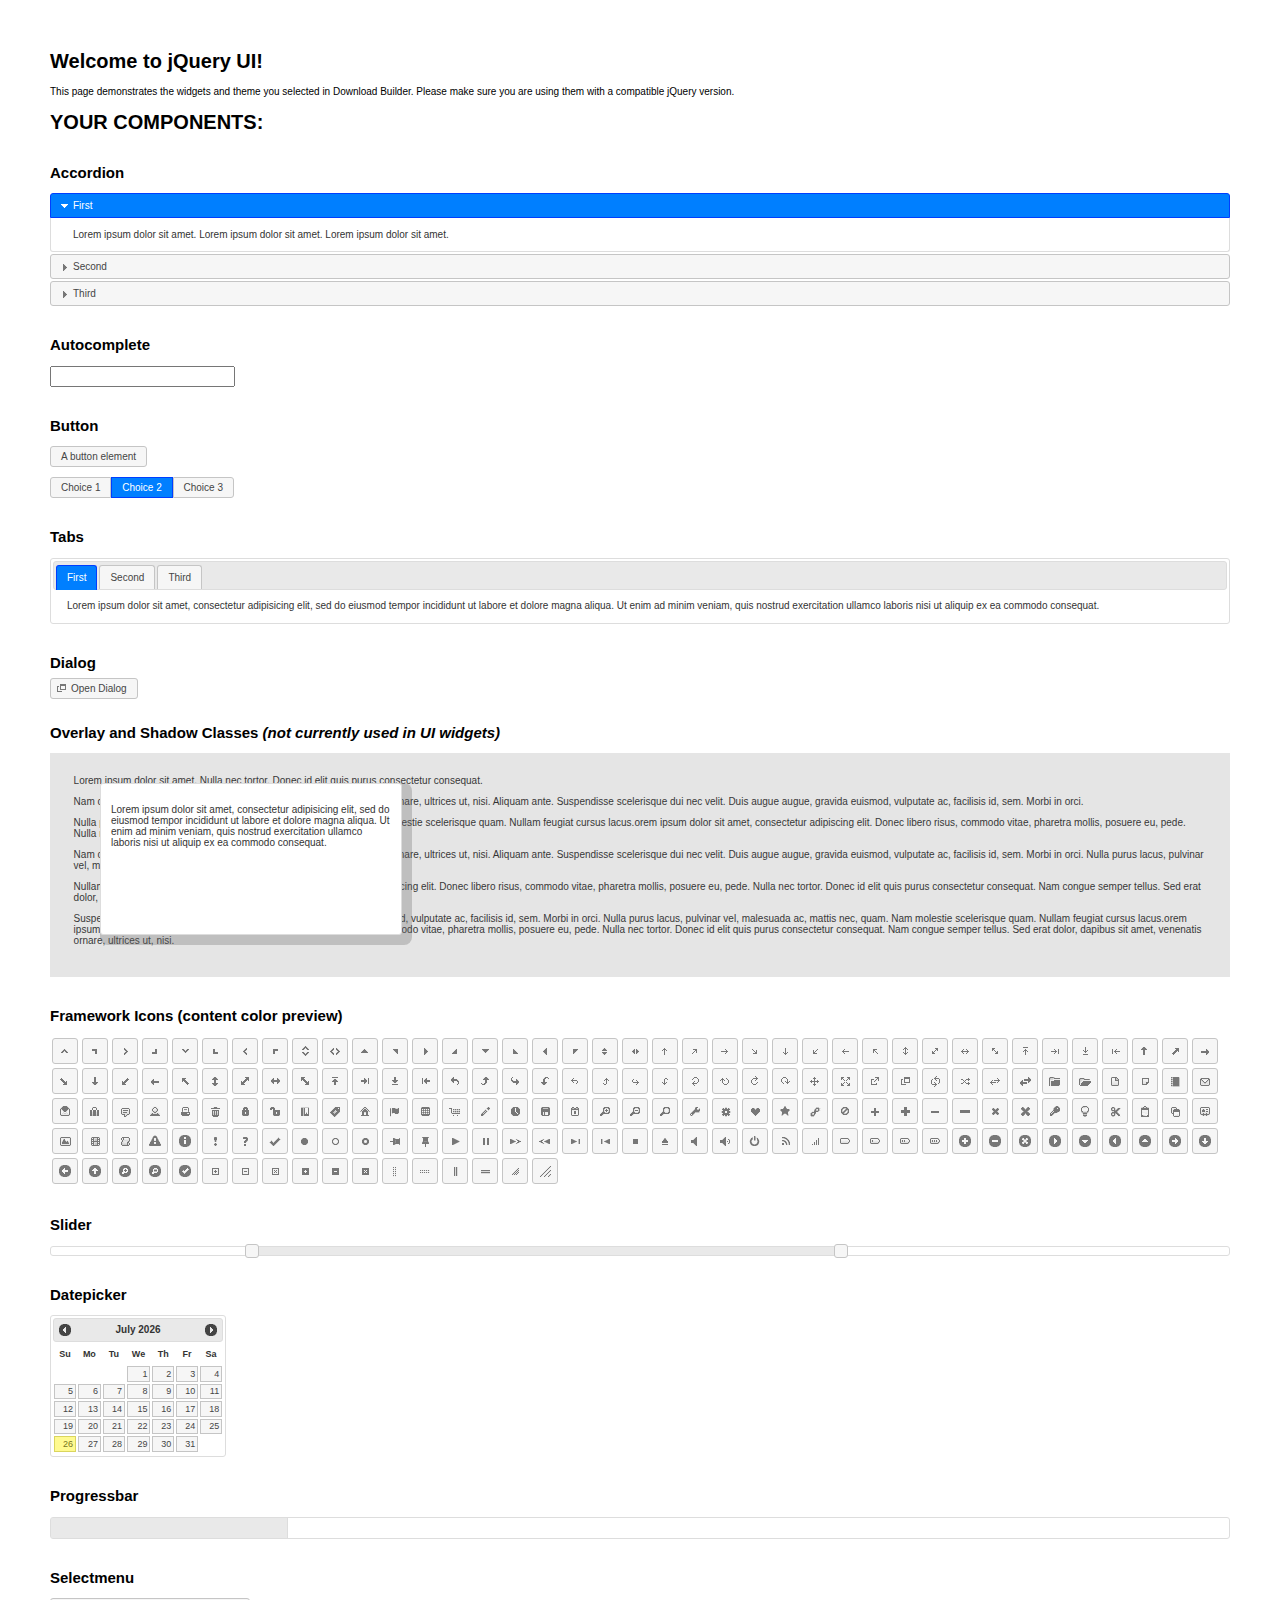
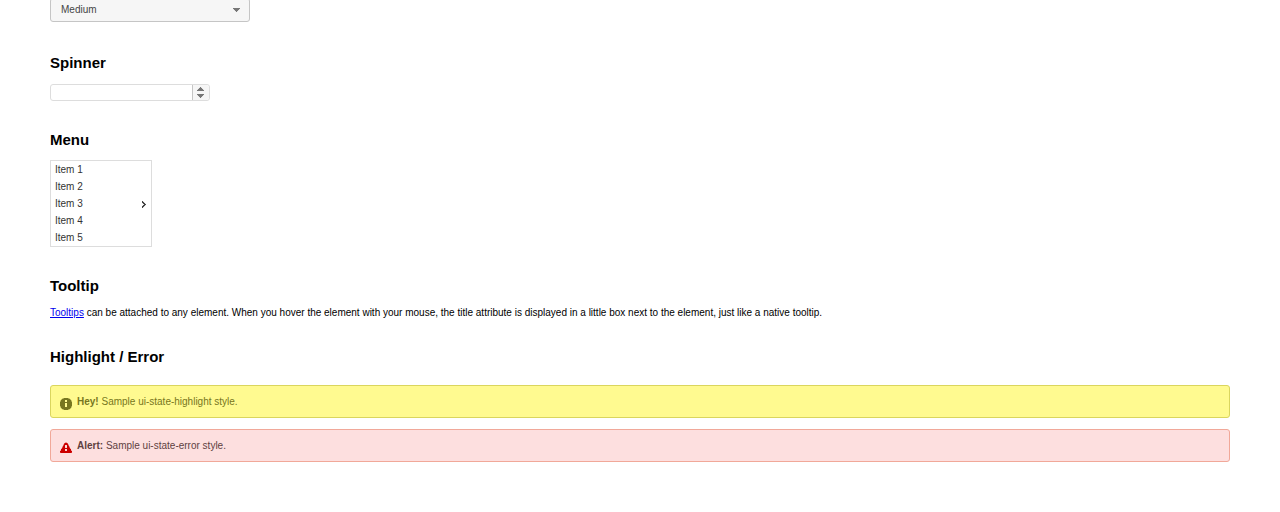
<file: SimpleInventorySystem-PHP/assests/jquery-ui/index.html>
<!doctype html>
<html lang="us">
<head>
	<meta charset="utf-8">
	<title>jQuery UI Example Page</title>
	<link href="jquery-ui.css" rel="stylesheet">
	<style>
	body{
		font: 62.5% "Trebuchet MS", sans-serif;
		margin: 50px;
	}
	.demoHeaders {
		margin-top: 2em;
	}
	#dialog-link {
		padding: .4em 1em .4em 20px;
		text-decoration: none;
		position: relative;
	}
	#dialog-link span.ui-icon {
		margin: 0 5px 0 0;
		position: absolute;
		left: .2em;
		top: 50%;
		margin-top: -8px;
	}
	#icons {
		margin: 0;
		padding: 0;
	}
	#icons li {
		margin: 2px;
		position: relative;
		padding: 4px 0;
		cursor: pointer;
		float: left;
		list-style: none;
	}
	#icons span.ui-icon {
		float: left;
		margin: 0 4px;
	}
	.fakewindowcontain .ui-widget-overlay {
		position: absolute;
	}
	select {
		width: 200px;
	}
	</style>
</head>
<body>

<h1>Welcome to jQuery UI!</h1>

<div class="ui-widget">
	<p>This page demonstrates the widgets and theme you selected in Download Builder. Please make sure you are using them with a compatible jQuery version.</p>
</div>

<h1>YOUR COMPONENTS:</h1>


<!-- Accordion -->
<h2 class="demoHeaders">Accordion</h2>
<div id="accordion">
	<h3>First</h3>
	<div>Lorem ipsum dolor sit amet. Lorem ipsum dolor sit amet. Lorem ipsum dolor sit amet.</div>
	<h3>Second</h3>
	<div>Phasellus mattis tincidunt nibh.</div>
	<h3>Third</h3>
	<div>Nam dui erat, auctor a, dignissim quis.</div>
</div>



<!-- Autocomplete -->
<h2 class="demoHeaders">Autocomplete</h2>
<div>
	<input id="autocomplete" title="type &quot;a&quot;">
</div>



<!-- Button -->
<h2 class="demoHeaders">Button</h2>
<button id="button">A button element</button>
<form style="margin-top: 1em;">
	<div id="radioset">
		<input type="radio" id="radio1" name="radio"><label for="radio1">Choice 1</label>
		<input type="radio" id="radio2" name="radio" checked="checked"><label for="radio2">Choice 2</label>
		<input type="radio" id="radio3" name="radio"><label for="radio3">Choice 3</label>
	</div>
</form>



<!-- Tabs -->
<h2 class="demoHeaders">Tabs</h2>
<div id="tabs">
	<ul>
		<li><a href="#tabs-1">First</a></li>
		<li><a href="#tabs-2">Second</a></li>
		<li><a href="#tabs-3">Third</a></li>
	</ul>
	<div id="tabs-1">Lorem ipsum dolor sit amet, consectetur adipisicing elit, sed do eiusmod tempor incididunt ut labore et dolore magna aliqua. Ut enim ad minim veniam, quis nostrud exercitation ullamco laboris nisi ut aliquip ex ea commodo consequat.</div>
	<div id="tabs-2">Phasellus mattis tincidunt nibh. Cras orci urna, blandit id, pretium vel, aliquet ornare, felis. Maecenas scelerisque sem non nisl. Fusce sed lorem in enim dictum bibendum.</div>
	<div id="tabs-3">Nam dui erat, auctor a, dignissim quis, sollicitudin eu, felis. Pellentesque nisi urna, interdum eget, sagittis et, consequat vestibulum, lacus. Mauris porttitor ullamcorper augue.</div>
</div>



<!-- Dialog NOTE: Dialog is not generated by UI in this demo so it can be visually styled in themeroller-->
<h2 class="demoHeaders">Dialog</h2>
<p><a href="#" id="dialog-link" class="ui-state-default ui-corner-all"><span class="ui-icon ui-icon-newwin"></span>Open Dialog</a></p>

<h2 class="demoHeaders">Overlay and Shadow Classes <em>(not currently used in UI widgets)</em></h2>
<div style="position: relative; width: 96%; height: 200px; padding:1% 2%; overflow:hidden;" class="fakewindowcontain">
	<p>Lorem ipsum dolor sit amet,  Nulla nec tortor. Donec id elit quis purus consectetur consequat. </p><p>Nam congue semper tellus. Sed erat dolor, dapibus sit amet, venenatis ornare, ultrices ut, nisi. Aliquam ante. Suspendisse scelerisque dui nec velit. Duis augue augue, gravida euismod, vulputate ac, facilisis id, sem. Morbi in orci. </p><p>Nulla purus lacus, pulvinar vel, malesuada ac, mattis nec, quam. Nam molestie scelerisque quam. Nullam feugiat cursus lacus.orem ipsum dolor sit amet, consectetur adipiscing elit. Donec libero risus, commodo vitae, pharetra mollis, posuere eu, pede. Nulla nec tortor. Donec id elit quis purus consectetur consequat. </p><p>Nam congue semper tellus. Sed erat dolor, dapibus sit amet, venenatis ornare, ultrices ut, nisi. Aliquam ante. Suspendisse scelerisque dui nec velit. Duis augue augue, gravida euismod, vulputate ac, facilisis id, sem. Morbi in orci. Nulla purus lacus, pulvinar vel, malesuada ac, mattis nec, quam. Nam molestie scelerisque quam. </p><p>Nullam feugiat cursus lacus.orem ipsum dolor sit amet, consectetur adipiscing elit. Donec libero risus, commodo vitae, pharetra mollis, posuere eu, pede. Nulla nec tortor. Donec id elit quis purus consectetur consequat. Nam congue semper tellus. Sed erat dolor, dapibus sit amet, venenatis ornare, ultrices ut, nisi. Aliquam ante. </p><p>Suspendisse scelerisque dui nec velit. Duis augue augue, gravida euismod, vulputate ac, facilisis id, sem. Morbi in orci. Nulla purus lacus, pulvinar vel, malesuada ac, mattis nec, quam. Nam molestie scelerisque quam. Nullam feugiat cursus lacus.orem ipsum dolor sit amet, consectetur adipiscing elit. Donec libero risus, commodo vitae, pharetra mollis, posuere eu, pede. Nulla nec tortor. Donec id elit quis purus consectetur consequat. Nam congue semper tellus. Sed erat dolor, dapibus sit amet, venenatis ornare, ultrices ut, nisi. </p>

	<!-- ui-dialog -->
	<div class="ui-overlay"><div class="ui-widget-overlay"></div><div class="ui-widget-shadow ui-corner-all" style="width: 302px; height: 152px; position: absolute; left: 50px; top: 30px;"></div></div>
	<div style="position: absolute; width: 280px; height: 130px;left: 50px; top: 30px; padding: 10px;" class="ui-widget ui-widget-content ui-corner-all">
		<div class="ui-dialog-content ui-widget-content" style="background: none; border: 0;">
			<p>Lorem ipsum dolor sit amet, consectetur adipisicing elit, sed do eiusmod tempor incididunt ut labore et dolore magna aliqua. Ut enim ad minim veniam, quis nostrud exercitation ullamco laboris nisi ut aliquip ex ea commodo consequat.</p>
		</div>
	</div>

</div>

<!-- ui-dialog -->
<div id="dialog" title="Dialog Title">
	<p>Lorem ipsum dolor sit amet, consectetur adipisicing elit, sed do eiusmod tempor incididunt ut labore et dolore magna aliqua. Ut enim ad minim veniam, quis nostrud exercitation ullamco laboris nisi ut aliquip ex ea commodo consequat.</p>
</div>



<h2 class="demoHeaders">Framework Icons (content color preview)</h2>
<ul id="icons" class="ui-widget ui-helper-clearfix">
	<li class="ui-state-default ui-corner-all" title=".ui-icon-carat-1-n"><span class="ui-icon ui-icon-carat-1-n"></span></li>
	<li class="ui-state-default ui-corner-all" title=".ui-icon-carat-1-ne"><span class="ui-icon ui-icon-carat-1-ne"></span></li>
	<li class="ui-state-default ui-corner-all" title=".ui-icon-carat-1-e"><span class="ui-icon ui-icon-carat-1-e"></span></li>
	<li class="ui-state-default ui-corner-all" title=".ui-icon-carat-1-se"><span class="ui-icon ui-icon-carat-1-se"></span></li>
	<li class="ui-state-default ui-corner-all" title=".ui-icon-carat-1-s"><span class="ui-icon ui-icon-carat-1-s"></span></li>
	<li class="ui-state-default ui-corner-all" title=".ui-icon-carat-1-sw"><span class="ui-icon ui-icon-carat-1-sw"></span></li>
	<li class="ui-state-default ui-corner-all" title=".ui-icon-carat-1-w"><span class="ui-icon ui-icon-carat-1-w"></span></li>
	<li class="ui-state-default ui-corner-all" title=".ui-icon-carat-1-nw"><span class="ui-icon ui-icon-carat-1-nw"></span></li>
	<li class="ui-state-default ui-corner-all" title=".ui-icon-carat-2-n-s"><span class="ui-icon ui-icon-carat-2-n-s"></span></li>
	<li class="ui-state-default ui-corner-all" title=".ui-icon-carat-2-e-w"><span class="ui-icon ui-icon-carat-2-e-w"></span></li>
	<li class="ui-state-default ui-corner-all" title=".ui-icon-triangle-1-n"><span class="ui-icon ui-icon-triangle-1-n"></span></li>
	<li class="ui-state-default ui-corner-all" title=".ui-icon-triangle-1-ne"><span class="ui-icon ui-icon-triangle-1-ne"></span></li>
	<li class="ui-state-default ui-corner-all" title=".ui-icon-triangle-1-e"><span class="ui-icon ui-icon-triangle-1-e"></span></li>
	<li class="ui-state-default ui-corner-all" title=".ui-icon-triangle-1-se"><span class="ui-icon ui-icon-triangle-1-se"></span></li>
	<li class="ui-state-default ui-corner-all" title=".ui-icon-triangle-1-s"><span class="ui-icon ui-icon-triangle-1-s"></span></li>
	<li class="ui-state-default ui-corner-all" title=".ui-icon-triangle-1-sw"><span class="ui-icon ui-icon-triangle-1-sw"></span></li>
	<li class="ui-state-default ui-corner-all" title=".ui-icon-triangle-1-w"><span class="ui-icon ui-icon-triangle-1-w"></span></li>
	<li class="ui-state-default ui-corner-all" title=".ui-icon-triangle-1-nw"><span class="ui-icon ui-icon-triangle-1-nw"></span></li>
	<li class="ui-state-default ui-corner-all" title=".ui-icon-triangle-2-n-s"><span class="ui-icon ui-icon-triangle-2-n-s"></span></li>
	<li class="ui-state-default ui-corner-all" title=".ui-icon-triangle-2-e-w"><span class="ui-icon ui-icon-triangle-2-e-w"></span></li>
	<li class="ui-state-default ui-corner-all" title=".ui-icon-arrow-1-n"><span class="ui-icon ui-icon-arrow-1-n"></span></li>
	<li class="ui-state-default ui-corner-all" title=".ui-icon-arrow-1-ne"><span class="ui-icon ui-icon-arrow-1-ne"></span></li>
	<li class="ui-state-default ui-corner-all" title=".ui-icon-arrow-1-e"><span class="ui-icon ui-icon-arrow-1-e"></span></li>
	<li class="ui-state-default ui-corner-all" title=".ui-icon-arrow-1-se"><span class="ui-icon ui-icon-arrow-1-se"></span></li>
	<li class="ui-state-default ui-corner-all" title=".ui-icon-arrow-1-s"><span class="ui-icon ui-icon-arrow-1-s"></span></li>
	<li class="ui-state-default ui-corner-all" title=".ui-icon-arrow-1-sw"><span class="ui-icon ui-icon-arrow-1-sw"></span></li>
	<li class="ui-state-default ui-corner-all" title=".ui-icon-arrow-1-w"><span class="ui-icon ui-icon-arrow-1-w"></span></li>
	<li class="ui-state-default ui-corner-all" title=".ui-icon-arrow-1-nw"><span class="ui-icon ui-icon-arrow-1-nw"></span></li>
	<li class="ui-state-default ui-corner-all" title=".ui-icon-arrow-2-n-s"><span class="ui-icon ui-icon-arrow-2-n-s"></span></li>
	<li class="ui-state-default ui-corner-all" title=".ui-icon-arrow-2-ne-sw"><span class="ui-icon ui-icon-arrow-2-ne-sw"></span></li>
	<li class="ui-state-default ui-corner-all" title=".ui-icon-arrow-2-e-w"><span class="ui-icon ui-icon-arrow-2-e-w"></span></li>
	<li class="ui-state-default ui-corner-all" title=".ui-icon-arrow-2-se-nw"><span class="ui-icon ui-icon-arrow-2-se-nw"></span></li>
	<li class="ui-state-default ui-corner-all" title=".ui-icon-arrowstop-1-n"><span class="ui-icon ui-icon-arrowstop-1-n"></span></li>
	<li class="ui-state-default ui-corner-all" title=".ui-icon-arrowstop-1-e"><span class="ui-icon ui-icon-arrowstop-1-e"></span></li>
	<li class="ui-state-default ui-corner-all" title=".ui-icon-arrowstop-1-s"><span class="ui-icon ui-icon-arrowstop-1-s"></span></li>
	<li class="ui-state-default ui-corner-all" title=".ui-icon-arrowstop-1-w"><span class="ui-icon ui-icon-arrowstop-1-w"></span></li>
	<li class="ui-state-default ui-corner-all" title=".ui-icon-arrowthick-1-n"><span class="ui-icon ui-icon-arrowthick-1-n"></span></li>
	<li class="ui-state-default ui-corner-all" title=".ui-icon-arrowthick-1-ne"><span class="ui-icon ui-icon-arrowthick-1-ne"></span></li>
	<li class="ui-state-default ui-corner-all" title=".ui-icon-arrowthick-1-e"><span class="ui-icon ui-icon-arrowthick-1-e"></span></li>
	<li class="ui-state-default ui-corner-all" title=".ui-icon-arrowthick-1-se"><span class="ui-icon ui-icon-arrowthick-1-se"></span></li>
	<li class="ui-state-default ui-corner-all" title=".ui-icon-arrowthick-1-s"><span class="ui-icon ui-icon-arrowthick-1-s"></span></li>
	<li class="ui-state-default ui-corner-all" title=".ui-icon-arrowthick-1-sw"><span class="ui-icon ui-icon-arrowthick-1-sw"></span></li>
	<li class="ui-state-default ui-corner-all" title=".ui-icon-arrowthick-1-w"><span class="ui-icon ui-icon-arrowthick-1-w"></span></li>
	<li class="ui-state-default ui-corner-all" title=".ui-icon-arrowthick-1-nw"><span class="ui-icon ui-icon-arrowthick-1-nw"></span></li>
	<li class="ui-state-default ui-corner-all" title=".ui-icon-arrowthick-2-n-s"><span class="ui-icon ui-icon-arrowthick-2-n-s"></span></li>
	<li class="ui-state-default ui-corner-all" title=".ui-icon-arrowthick-2-ne-sw"><span class="ui-icon ui-icon-arrowthick-2-ne-sw"></span></li>
	<li class="ui-state-default ui-corner-all" title=".ui-icon-arrowthick-2-e-w"><span class="ui-icon ui-icon-arrowthick-2-e-w"></span></li>
	<li class="ui-state-default ui-corner-all" title=".ui-icon-arrowthick-2-se-nw"><span class="ui-icon ui-icon-arrowthick-2-se-nw"></span></li>
	<li class="ui-state-default ui-corner-all" title=".ui-icon-arrowthickstop-1-n"><span class="ui-icon ui-icon-arrowthickstop-1-n"></span></li>
	<li class="ui-state-default ui-corner-all" title=".ui-icon-arrowthickstop-1-e"><span class="ui-icon ui-icon-arrowthickstop-1-e"></span></li>
	<li class="ui-state-default ui-corner-all" title=".ui-icon-arrowthickstop-1-s"><span class="ui-icon ui-icon-arrowthickstop-1-s"></span></li>
	<li class="ui-state-default ui-corner-all" title=".ui-icon-arrowthickstop-1-w"><span class="ui-icon ui-icon-arrowthickstop-1-w"></span></li>
	<li class="ui-state-default ui-corner-all" title=".ui-icon-arrowreturnthick-1-w"><span class="ui-icon ui-icon-arrowreturnthick-1-w"></span></li>
	<li class="ui-state-default ui-corner-all" title=".ui-icon-arrowreturnthick-1-n"><span class="ui-icon ui-icon-arrowreturnthick-1-n"></span></li>
	<li class="ui-state-default ui-corner-all" title=".ui-icon-arrowreturnthick-1-e"><span class="ui-icon ui-icon-arrowreturnthick-1-e"></span></li>
	<li class="ui-state-default ui-corner-all" title=".ui-icon-arrowreturnthick-1-s"><span class="ui-icon ui-icon-arrowreturnthick-1-s"></span></li>
	<li class="ui-state-default ui-corner-all" title=".ui-icon-arrowreturn-1-w"><span class="ui-icon ui-icon-arrowreturn-1-w"></span></li>
	<li class="ui-state-default ui-corner-all" title=".ui-icon-arrowreturn-1-n"><span class="ui-icon ui-icon-arrowreturn-1-n"></span></li>
	<li class="ui-state-default ui-corner-all" title=".ui-icon-arrowreturn-1-e"><span class="ui-icon ui-icon-arrowreturn-1-e"></span></li>
	<li class="ui-state-default ui-corner-all" title=".ui-icon-arrowreturn-1-s"><span class="ui-icon ui-icon-arrowreturn-1-s"></span></li>
	<li class="ui-state-default ui-corner-all" title=".ui-icon-arrowrefresh-1-w"><span class="ui-icon ui-icon-arrowrefresh-1-w"></span></li>
	<li class="ui-state-default ui-corner-all" title=".ui-icon-arrowrefresh-1-n"><span class="ui-icon ui-icon-arrowrefresh-1-n"></span></li>
	<li class="ui-state-default ui-corner-all" title=".ui-icon-arrowrefresh-1-e"><span class="ui-icon ui-icon-arrowrefresh-1-e"></span></li>
	<li class="ui-state-default ui-corner-all" title=".ui-icon-arrowrefresh-1-s"><span class="ui-icon ui-icon-arrowrefresh-1-s"></span></li>
	<li class="ui-state-default ui-corner-all" title=".ui-icon-arrow-4"><span class="ui-icon ui-icon-arrow-4"></span></li>
	<li class="ui-state-default ui-corner-all" title=".ui-icon-arrow-4-diag"><span class="ui-icon ui-icon-arrow-4-diag"></span></li>
	<li class="ui-state-default ui-corner-all" title=".ui-icon-extlink"><span class="ui-icon ui-icon-extlink"></span></li>
	<li class="ui-state-default ui-corner-all" title=".ui-icon-newwin"><span class="ui-icon ui-icon-newwin"></span></li>
	<li class="ui-state-default ui-corner-all" title=".ui-icon-refresh"><span class="ui-icon ui-icon-refresh"></span></li>
	<li class="ui-state-default ui-corner-all" title=".ui-icon-shuffle"><span class="ui-icon ui-icon-shuffle"></span></li>
	<li class="ui-state-default ui-corner-all" title=".ui-icon-transfer-e-w"><span class="ui-icon ui-icon-transfer-e-w"></span></li>
	<li class="ui-state-default ui-corner-all" title=".ui-icon-transferthick-e-w"><span class="ui-icon ui-icon-transferthick-e-w"></span></li>
	<li class="ui-state-default ui-corner-all" title=".ui-icon-folder-collapsed"><span class="ui-icon ui-icon-folder-collapsed"></span></li>
	<li class="ui-state-default ui-corner-all" title=".ui-icon-folder-open"><span class="ui-icon ui-icon-folder-open"></span></li>
	<li class="ui-state-default ui-corner-all" title=".ui-icon-document"><span class="ui-icon ui-icon-document"></span></li>
	<li class="ui-state-default ui-corner-all" title=".ui-icon-document-b"><span class="ui-icon ui-icon-document-b"></span></li>
	<li class="ui-state-default ui-corner-all" title=".ui-icon-note"><span class="ui-icon ui-icon-note"></span></li>
	<li class="ui-state-default ui-corner-all" title=".ui-icon-mail-closed"><span class="ui-icon ui-icon-mail-closed"></span></li>
	<li class="ui-state-default ui-corner-all" title=".ui-icon-mail-open"><span class="ui-icon ui-icon-mail-open"></span></li>
	<li class="ui-state-default ui-corner-all" title=".ui-icon-suitcase"><span class="ui-icon ui-icon-suitcase"></span></li>
	<li class="ui-state-default ui-corner-all" title=".ui-icon-comment"><span class="ui-icon ui-icon-comment"></span></li>
	<li class="ui-state-default ui-corner-all" title=".ui-icon-person"><span class="ui-icon ui-icon-person"></span></li>
	<li class="ui-state-default ui-corner-all" title=".ui-icon-print"><span class="ui-icon ui-icon-print"></span></li>
	<li class="ui-state-default ui-corner-all" title=".ui-icon-trash"><span class="ui-icon ui-icon-trash"></span></li>
	<li class="ui-state-default ui-corner-all" title=".ui-icon-locked"><span class="ui-icon ui-icon-locked"></span></li>
	<li class="ui-state-default ui-corner-all" title=".ui-icon-unlocked"><span class="ui-icon ui-icon-unlocked"></span></li>
	<li class="ui-state-default ui-corner-all" title=".ui-icon-bookmark"><span class="ui-icon ui-icon-bookmark"></span></li>
	<li class="ui-state-default ui-corner-all" title=".ui-icon-tag"><span class="ui-icon ui-icon-tag"></span></li>
	<li class="ui-state-default ui-corner-all" title=".ui-icon-home"><span class="ui-icon ui-icon-home"></span></li>
	<li class="ui-state-default ui-corner-all" title=".ui-icon-flag"><span class="ui-icon ui-icon-flag"></span></li>
	<li class="ui-state-default ui-corner-all" title=".ui-icon-calculator"><span class="ui-icon ui-icon-calculator"></span></li>
	<li class="ui-state-default ui-corner-all" title=".ui-icon-cart"><span class="ui-icon ui-icon-cart"></span></li>
	<li class="ui-state-default ui-corner-all" title=".ui-icon-pencil"><span class="ui-icon ui-icon-pencil"></span></li>
	<li class="ui-state-default ui-corner-all" title=".ui-icon-clock"><span class="ui-icon ui-icon-clock"></span></li>
	<li class="ui-state-default ui-corner-all" title=".ui-icon-disk"><span class="ui-icon ui-icon-disk"></span></li>
	<li class="ui-state-default ui-corner-all" title=".ui-icon-calendar"><span class="ui-icon ui-icon-calendar"></span></li>
	<li class="ui-state-default ui-corner-all" title=".ui-icon-zoomin"><span class="ui-icon ui-icon-zoomin"></span></li>
	<li class="ui-state-default ui-corner-all" title=".ui-icon-zoomout"><span class="ui-icon ui-icon-zoomout"></span></li>
	<li class="ui-state-default ui-corner-all" title=".ui-icon-search"><span class="ui-icon ui-icon-search"></span></li>
	<li class="ui-state-default ui-corner-all" title=".ui-icon-wrench"><span class="ui-icon ui-icon-wrench"></span></li>
	<li class="ui-state-default ui-corner-all" title=".ui-icon-gear"><span class="ui-icon ui-icon-gear"></span></li>
	<li class="ui-state-default ui-corner-all" title=".ui-icon-heart"><span class="ui-icon ui-icon-heart"></span></li>
	<li class="ui-state-default ui-corner-all" title=".ui-icon-star"><span class="ui-icon ui-icon-star"></span></li>
	<li class="ui-state-default ui-corner-all" title=".ui-icon-link"><span class="ui-icon ui-icon-link"></span></li>
	<li class="ui-state-default ui-corner-all" title=".ui-icon-cancel"><span class="ui-icon ui-icon-cancel"></span></li>
	<li class="ui-state-default ui-corner-all" title=".ui-icon-plus"><span class="ui-icon ui-icon-plus"></span></li>
	<li class="ui-state-default ui-corner-all" title=".ui-icon-plusthick"><span class="ui-icon ui-icon-plusthick"></span></li>
	<li class="ui-state-default ui-corner-all" title=".ui-icon-minus"><span class="ui-icon ui-icon-minus"></span></li>
	<li class="ui-state-default ui-corner-all" title=".ui-icon-minusthick"><span class="ui-icon ui-icon-minusthick"></span></li>
	<li class="ui-state-default ui-corner-all" title=".ui-icon-close"><span class="ui-icon ui-icon-close"></span></li>
	<li class="ui-state-default ui-corner-all" title=".ui-icon-closethick"><span class="ui-icon ui-icon-closethick"></span></li>
	<li class="ui-state-default ui-corner-all" title=".ui-icon-key"><span class="ui-icon ui-icon-key"></span></li>
	<li class="ui-state-default ui-corner-all" title=".ui-icon-lightbulb"><span class="ui-icon ui-icon-lightbulb"></span></li>
	<li class="ui-state-default ui-corner-all" title=".ui-icon-scissors"><span class="ui-icon ui-icon-scissors"></span></li>
	<li class="ui-state-default ui-corner-all" title=".ui-icon-clipboard"><span class="ui-icon ui-icon-clipboard"></span></li>
	<li class="ui-state-default ui-corner-all" title=".ui-icon-copy"><span class="ui-icon ui-icon-copy"></span></li>
	<li class="ui-state-default ui-corner-all" title=".ui-icon-contact"><span class="ui-icon ui-icon-contact"></span></li>
	<li class="ui-state-default ui-corner-all" title=".ui-icon-image"><span class="ui-icon ui-icon-image"></span></li>
	<li class="ui-state-default ui-corner-all" title=".ui-icon-video"><span class="ui-icon ui-icon-video"></span></li>
	<li class="ui-state-default ui-corner-all" title=".ui-icon-script"><span class="ui-icon ui-icon-script"></span></li>
	<li class="ui-state-default ui-corner-all" title=".ui-icon-alert"><span class="ui-icon ui-icon-alert"></span></li>
	<li class="ui-state-default ui-corner-all" title=".ui-icon-info"><span class="ui-icon ui-icon-info"></span></li>
	<li class="ui-state-default ui-corner-all" title=".ui-icon-notice"><span class="ui-icon ui-icon-notice"></span></li>
	<li class="ui-state-default ui-corner-all" title=".ui-icon-help"><span class="ui-icon ui-icon-help"></span></li>
	<li class="ui-state-default ui-corner-all" title=".ui-icon-check"><span class="ui-icon ui-icon-check"></span></li>
	<li class="ui-state-default ui-corner-all" title=".ui-icon-bullet"><span class="ui-icon ui-icon-bullet"></span></li>
	<li class="ui-state-default ui-corner-all" title=".ui-icon-radio-off"><span class="ui-icon ui-icon-radio-off"></span></li>
	<li class="ui-state-default ui-corner-all" title=".ui-icon-radio-on"><span class="ui-icon ui-icon-radio-on"></span></li>
	<li class="ui-state-default ui-corner-all" title=".ui-icon-pin-w"><span class="ui-icon ui-icon-pin-w"></span></li>
	<li class="ui-state-default ui-corner-all" title=".ui-icon-pin-s"><span class="ui-icon ui-icon-pin-s"></span></li>
	<li class="ui-state-default ui-corner-all" title=".ui-icon-play"><span class="ui-icon ui-icon-play"></span></li>
	<li class="ui-state-default ui-corner-all" title=".ui-icon-pause"><span class="ui-icon ui-icon-pause"></span></li>
	<li class="ui-state-default ui-corner-all" title=".ui-icon-seek-next"><span class="ui-icon ui-icon-seek-next"></span></li>
	<li class="ui-state-default ui-corner-all" title=".ui-icon-seek-prev"><span class="ui-icon ui-icon-seek-prev"></span></li>
	<li class="ui-state-default ui-corner-all" title=".ui-icon-seek-end"><span class="ui-icon ui-icon-seek-end"></span></li>
	<li class="ui-state-default ui-corner-all" title=".ui-icon-seek-first"><span class="ui-icon ui-icon-seek-first"></span></li>
	<li class="ui-state-default ui-corner-all" title=".ui-icon-stop"><span class="ui-icon ui-icon-stop"></span></li>
	<li class="ui-state-default ui-corner-all" title=".ui-icon-eject"><span class="ui-icon ui-icon-eject"></span></li>
	<li class="ui-state-default ui-corner-all" title=".ui-icon-volume-off"><span class="ui-icon ui-icon-volume-off"></span></li>
	<li class="ui-state-default ui-corner-all" title=".ui-icon-volume-on"><span class="ui-icon ui-icon-volume-on"></span></li>
	<li class="ui-state-default ui-corner-all" title=".ui-icon-power"><span class="ui-icon ui-icon-power"></span></li>
	<li class="ui-state-default ui-corner-all" title=".ui-icon-signal-diag"><span class="ui-icon ui-icon-signal-diag"></span></li>
	<li class="ui-state-default ui-corner-all" title=".ui-icon-signal"><span class="ui-icon ui-icon-signal"></span></li>
	<li class="ui-state-default ui-corner-all" title=".ui-icon-battery-0"><span class="ui-icon ui-icon-battery-0"></span></li>
	<li class="ui-state-default ui-corner-all" title=".ui-icon-battery-1"><span class="ui-icon ui-icon-battery-1"></span></li>
	<li class="ui-state-default ui-corner-all" title=".ui-icon-battery-2"><span class="ui-icon ui-icon-battery-2"></span></li>
	<li class="ui-state-default ui-corner-all" title=".ui-icon-battery-3"><span class="ui-icon ui-icon-battery-3"></span></li>
	<li class="ui-state-default ui-corner-all" title=".ui-icon-circle-plus"><span class="ui-icon ui-icon-circle-plus"></span></li>
	<li class="ui-state-default ui-corner-all" title=".ui-icon-circle-minus"><span class="ui-icon ui-icon-circle-minus"></span></li>
	<li class="ui-state-default ui-corner-all" title=".ui-icon-circle-close"><span class="ui-icon ui-icon-circle-close"></span></li>
	<li class="ui-state-default ui-corner-all" title=".ui-icon-circle-triangle-e"><span class="ui-icon ui-icon-circle-triangle-e"></span></li>
	<li class="ui-state-default ui-corner-all" title=".ui-icon-circle-triangle-s"><span class="ui-icon ui-icon-circle-triangle-s"></span></li>
	<li class="ui-state-default ui-corner-all" title=".ui-icon-circle-triangle-w"><span class="ui-icon ui-icon-circle-triangle-w"></span></li>
	<li class="ui-state-default ui-corner-all" title=".ui-icon-circle-triangle-n"><span class="ui-icon ui-icon-circle-triangle-n"></span></li>
	<li class="ui-state-default ui-corner-all" title=".ui-icon-circle-arrow-e"><span class="ui-icon ui-icon-circle-arrow-e"></span></li>
	<li class="ui-state-default ui-corner-all" title=".ui-icon-circle-arrow-s"><span class="ui-icon ui-icon-circle-arrow-s"></span></li>
	<li class="ui-state-default ui-corner-all" title=".ui-icon-circle-arrow-w"><span class="ui-icon ui-icon-circle-arrow-w"></span></li>
	<li class="ui-state-default ui-corner-all" title=".ui-icon-circle-arrow-n"><span class="ui-icon ui-icon-circle-arrow-n"></span></li>
	<li class="ui-state-default ui-corner-all" title=".ui-icon-circle-zoomin"><span class="ui-icon ui-icon-circle-zoomin"></span></li>
	<li class="ui-state-default ui-corner-all" title=".ui-icon-circle-zoomout"><span class="ui-icon ui-icon-circle-zoomout"></span></li>
	<li class="ui-state-default ui-corner-all" title=".ui-icon-circle-check"><span class="ui-icon ui-icon-circle-check"></span></li>
	<li class="ui-state-default ui-corner-all" title=".ui-icon-circlesmall-plus"><span class="ui-icon ui-icon-circlesmall-plus"></span></li>
	<li class="ui-state-default ui-corner-all" title=".ui-icon-circlesmall-minus"><span class="ui-icon ui-icon-circlesmall-minus"></span></li>
	<li class="ui-state-default ui-corner-all" title=".ui-icon-circlesmall-close"><span class="ui-icon ui-icon-circlesmall-close"></span></li>
	<li class="ui-state-default ui-corner-all" title=".ui-icon-squaresmall-plus"><span class="ui-icon ui-icon-squaresmall-plus"></span></li>
	<li class="ui-state-default ui-corner-all" title=".ui-icon-squaresmall-minus"><span class="ui-icon ui-icon-squaresmall-minus"></span></li>
	<li class="ui-state-default ui-corner-all" title=".ui-icon-squaresmall-close"><span class="ui-icon ui-icon-squaresmall-close"></span></li>
	<li class="ui-state-default ui-corner-all" title=".ui-icon-grip-dotted-vertical"><span class="ui-icon ui-icon-grip-dotted-vertical"></span></li>
	<li class="ui-state-default ui-corner-all" title=".ui-icon-grip-dotted-horizontal"><span class="ui-icon ui-icon-grip-dotted-horizontal"></span></li>
	<li class="ui-state-default ui-corner-all" title=".ui-icon-grip-solid-vertical"><span class="ui-icon ui-icon-grip-solid-vertical"></span></li>
	<li class="ui-state-default ui-corner-all" title=".ui-icon-grip-solid-horizontal"><span class="ui-icon ui-icon-grip-solid-horizontal"></span></li>
	<li class="ui-state-default ui-corner-all" title=".ui-icon-gripsmall-diagonal-se"><span class="ui-icon ui-icon-gripsmall-diagonal-se"></span></li>
	<li class="ui-state-default ui-corner-all" title=".ui-icon-grip-diagonal-se"><span class="ui-icon ui-icon-grip-diagonal-se"></span></li>
</ul>


<!-- Slider -->
<h2 class="demoHeaders">Slider</h2>
<div id="slider"></div>



<!-- Datepicker -->
<h2 class="demoHeaders">Datepicker</h2>
<div id="datepicker"></div>



<!-- Progressbar -->
<h2 class="demoHeaders">Progressbar</h2>
<div id="progressbar"></div>



<!-- Progressbar -->
<h2 class="demoHeaders">Selectmenu</h2>
<select id="selectmenu">
	<option>Slower</option>
	<option>Slow</option>
	<option selected="selected">Medium</option>
	<option>Fast</option>
	<option>Faster</option>
</select>



<!-- Spinner -->
<h2 class="demoHeaders">Spinner</h2>
<input id="spinner">



<!-- Menu -->
<h2 class="demoHeaders">Menu</h2>
<ul style="width:100px;" id="menu">
	<li>Item 1</li>
	<li>Item 2</li>
	<li>Item 3
		<ul>
			<li>Item 3-1</li>
			<li>Item 3-2</li>
			<li>Item 3-3</li>
			<li>Item 3-4</li>
			<li>Item 3-5</li>
		</ul>
	</li>
	<li>Item 4</li>
	<li>Item 5</li>
</ul>



<!-- Tooltip -->
<h2 class="demoHeaders">Tooltip</h2>
<p id="tooltip">
	<a href="#" title="That&apos;s what this widget is">Tooltips</a> can be attached to any element. When you hover
the element with your mouse, the title attribute is displayed in a little box next to the element, just like a native tooltip.
</p>


<!-- Highlight / Error -->
<h2 class="demoHeaders">Highlight / Error</h2>
<div class="ui-widget">
	<div class="ui-state-highlight ui-corner-all" style="margin-top: 20px; padding: 0 .7em;">
		<p><span class="ui-icon ui-icon-info" style="float: left; margin-right: .3em;"></span>
		<strong>Hey!</strong> Sample ui-state-highlight style.</p>
	</div>
</div>
<br>
<div class="ui-widget">
	<div class="ui-state-error ui-corner-all" style="padding: 0 .7em;">
		<p><span class="ui-icon ui-icon-alert" style="float: left; margin-right: .3em;"></span>
		<strong>Alert:</strong> Sample ui-state-error style.</p>
	</div>
</div>

<script src="external/jquery/jquery.js"></script>
<script src="jquery-ui.js"></script>
<script>

$( "#accordion" ).accordion();



var availableTags = [
	"ActionScript",
	"AppleScript",
	"Asp",
	"BASIC",
	"C",
	"C++",
	"Clojure",
	"COBOL",
	"ColdFusion",
	"Erlang",
	"Fortran",
	"Groovy",
	"Haskell",
	"Java",
	"JavaScript",
	"Lisp",
	"Perl",
	"PHP",
	"Python",
	"Ruby",
	"Scala",
	"Scheme"
];
$( "#autocomplete" ).autocomplete({
	source: availableTags
});



$( "#button" ).button();
$( "#radioset" ).buttonset();



$( "#tabs" ).tabs();



$( "#dialog" ).dialog({
	autoOpen: false,
	width: 400,
	buttons: [
		{
			text: "Ok",
			click: function() {
				$( this ).dialog( "close" );
			}
		},
		{
			text: "Cancel",
			click: function() {
				$( this ).dialog( "close" );
			}
		}
	]
});

// Link to open the dialog
$( "#dialog-link" ).click(function( event ) {
	$( "#dialog" ).dialog( "open" );
	event.preventDefault();
});



$( "#datepicker" ).datepicker({
	inline: true
});



$( "#slider" ).slider({
	range: true,
	values: [ 17, 67 ]
});



$( "#progressbar" ).progressbar({
	value: 20
});



$( "#spinner" ).spinner();



$( "#menu" ).menu();



$( "#tooltip" ).tooltip();



$( "#selectmenu" ).selectmenu();


// Hover states on the static widgets
$( "#dialog-link, #icons li" ).hover(
	function() {
		$( this ).addClass( "ui-state-hover" );
	},
	function() {
		$( this ).removeClass( "ui-state-hover" );
	}
);
</script>
</body>
</html>
</file>
